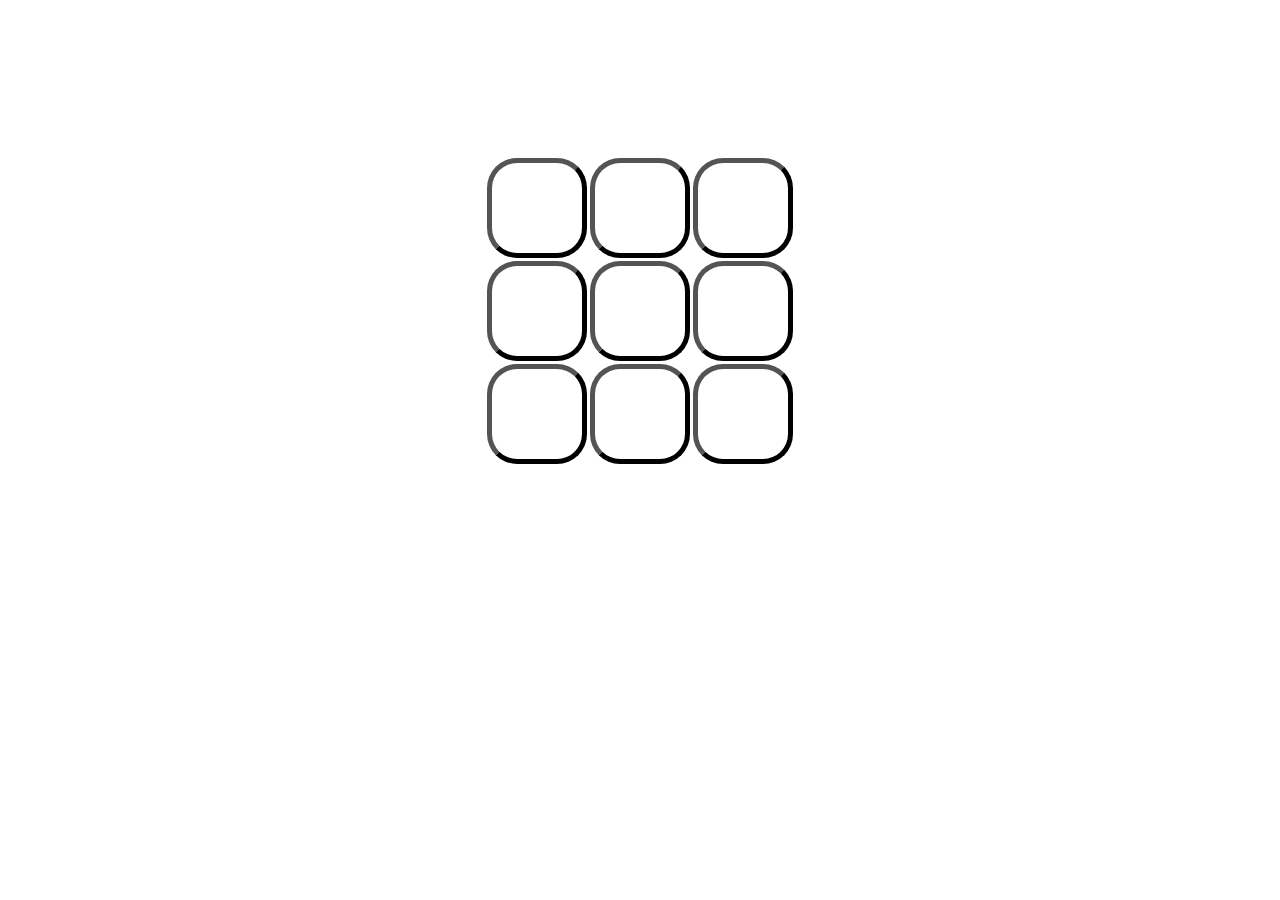
<file: Jogo/fase1/index.html>
<!DOCTYPE html>
<html lang="en">
<head>
  <meta charset="UTF-8">
  <meta http-equiv="X-UA-Compatible" content="IE=edge">
  <meta name="viewport" content="width=device-width, initial-scale=1.0">
  <title>fase 1</title>
  <link rel="stylesheet" href="index.css">
</head>
<body>
  <main>
    <h1>JOGO DA VELHA</h1>
    <h1>Fase 1</h1>


    <div class="jogo">
        <button id="1" class="posicao"></button>
        <button id="2" class="posicao"></button>
        <button id="3" class="posicao"></button>
        <button id="4" class="posicao"></button>
        <button id="5" class="posicao"></button>
        <button id="6" class="posicao"></button>
        <button id="7" class="posicao"></button>
        <button id="8" class="posicao"></button>
        <button id="9" class="posicao"></button>
      </div>
    <h2 class="jogador"></h2>
  </main>
  <script src="index.js"></script>

</body>
</html>
</file>
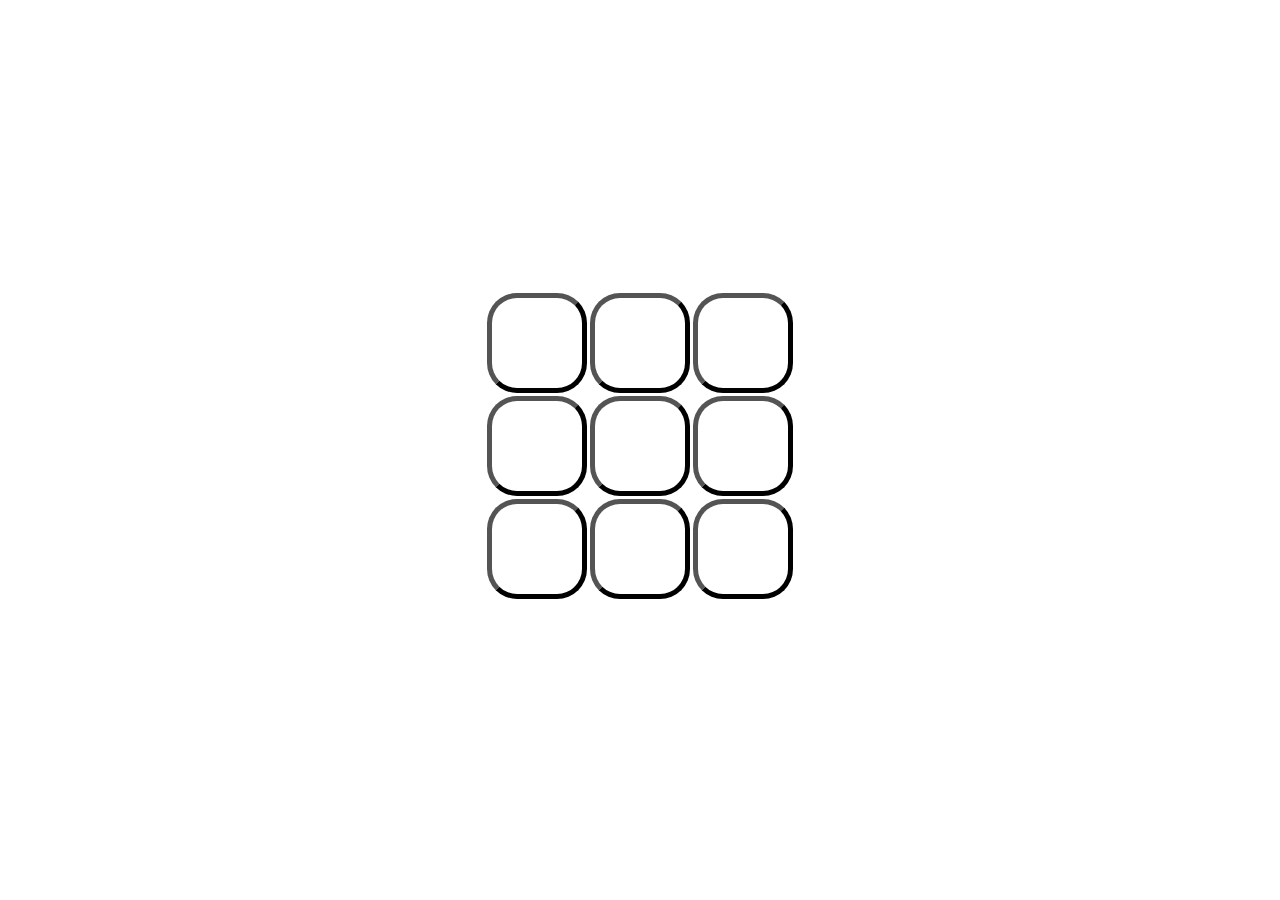
<file: Jogo/fase2/index.html>
<!DOCTYPE html>
<html lang="en">
<head>
  <meta charset="UTF-8">
  <meta http-equiv="X-UA-Compatible" content="IE=edge">
  <meta name="viewport" content="width=device-width, initial-scale=1.0">
  <title>Fase 2</title>
  <link rel="stylesheet" href="index.css">
</head>
<body>
  <main>
    <h1>JOGO DA VELHA
    </h1>
    <h1>Fase 2</h1>
    <div id="timer">
        <div class="tempo">
            00
        </div>
    </div>


    <div class="jogo">
        <button id="1" class="posicao"></button>
        <button id="2" class="posicao"></button>
        <button id="3" class="posicao"></button>
        <button id="4" class="posicao"></button>
        <button id="5" class="posicao"></button>
        <button id="6" class="posicao"></button>
        <button id="7" class="posicao"></button>
        <button id="8" class="posicao"></button>
        <button id="9" class="posicao"></button>
      </div>
    <h2 class="jogador"></h2>
  </main>
  <script src="index.js"></script>

</body>
</html>
</file>
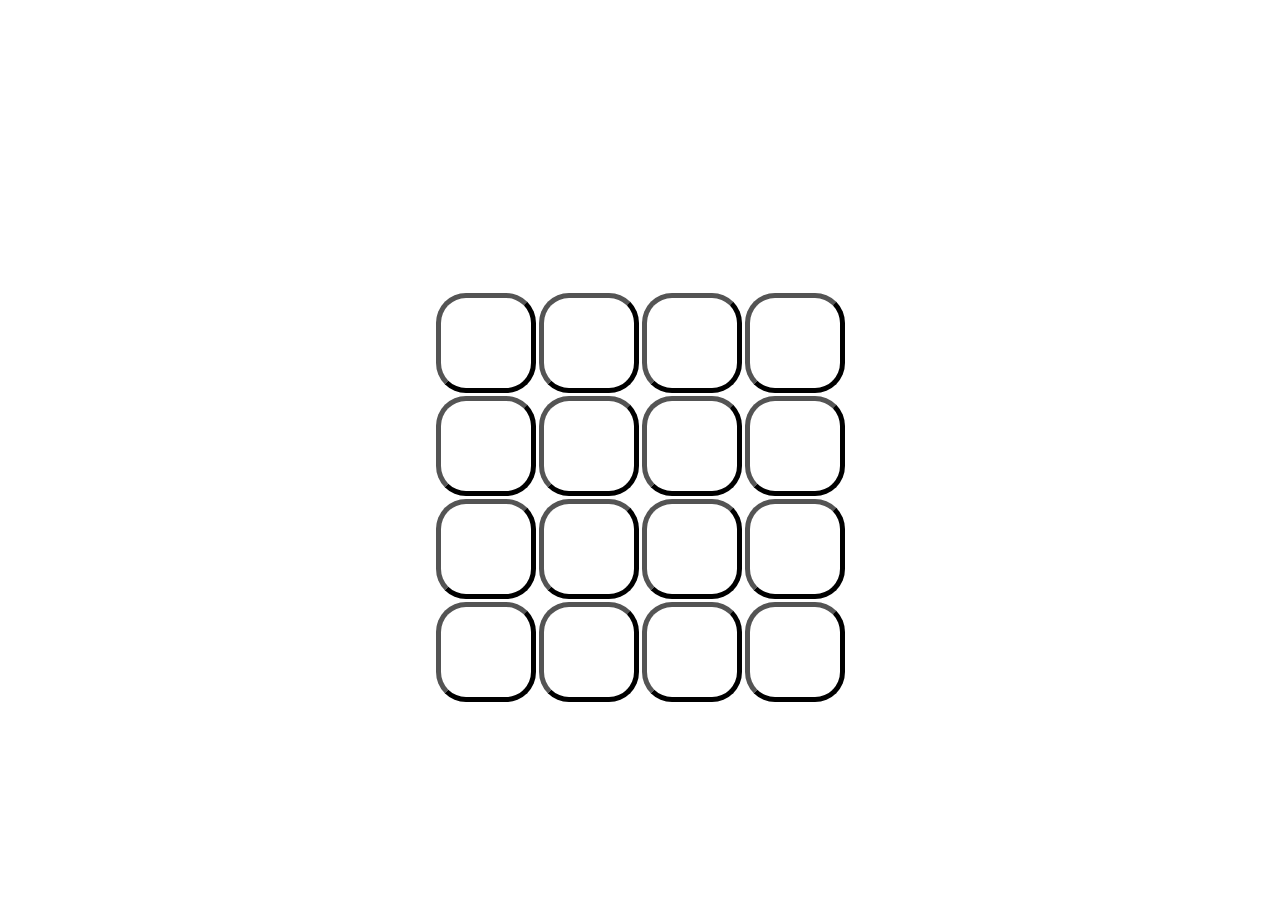
<file: Jogo/fase3/index.html>
<!DOCTYPE html>
<html lang="en">
<head>
  <meta charset="UTF-8">
  <meta http-equiv="X-UA-Compatible" content="IE=edge">
  <meta name="viewport" content="width=device-width, initial-scale=1.0">
  <title>Fase 3</title>
  <link rel="stylesheet" href="index.css">
</head>
<body>
  <main>
    <h1>JOGO DA VELHA</h1>
    <h1>Fase 3</h1>
    <div id="timer">
        <div class="tempo">
            00
        </div>
    </div>


    <div class="jogo">
        <button id="1" class="posicao"></button>
        <button id="2" class="posicao"></button>
        <button id="3" class="posicao"></button>
        <button id="4" class="posicao"></button>
        <button id="5" class="posicao"></button>
        <button id="6" class="posicao"></button>
        <button id="7" class="posicao"></button>
        <button id="8" class="posicao"></button>
        <button id="9" class="posicao"></button>
        <button id="10"class="posicao"></button>
        <button id="11"class="posicao"></button>
        <button id="12"class="posicao"></button>
        <button id="13"class="posicao"></button>
        <button id="14"class="posicao"></button>
        <button id="15"class="posicao"></button>
        <button id="16"class="posicao"></button>
      </div>
    <h2 class="jogador"></h2>
  </main>
  <script src="index.js"></script>

</body>
</html>
</file>
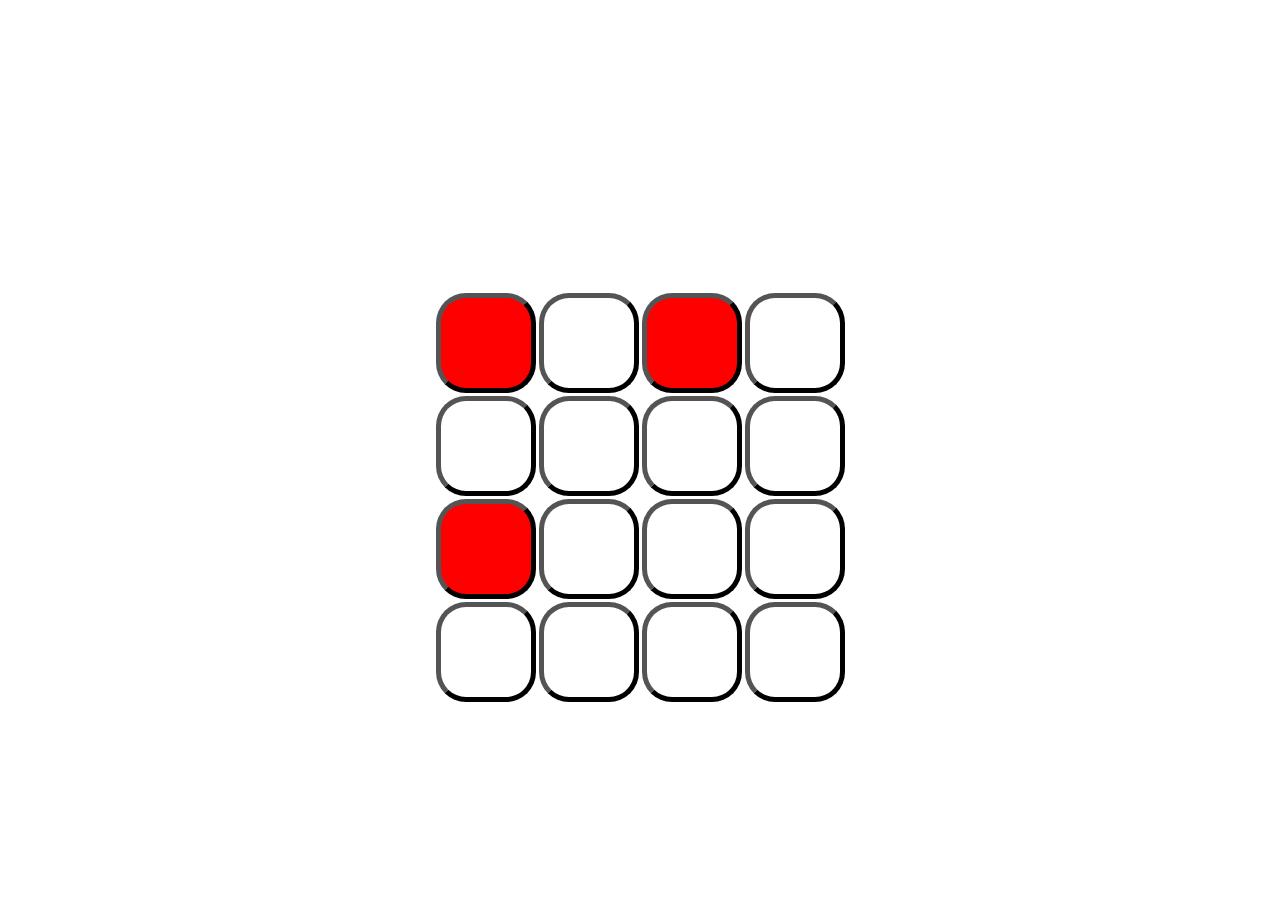
<file: Jogo/fase4/index.html>
<!DOCTYPE html>
<html lang="en">
<head>
  <meta charset="UTF-8">
  <meta http-equiv="X-UA-Compatible" content="IE=edge">
  <meta name="viewport" content="width=device-width, initial-scale=1.0">
  <title>Fase 4</title>
  <link rel="stylesheet" href="index.css">
</head>
<body>
  <main>
    <h1>JOGO DA VELHA</h1>
    <h1>Fase 4</h1>
    <div id="timer">
        <div class="tempo">
            00
        </div>
    </div>


    <div class="jogo">
        <button id="1" class="posicao"></button>
        <button id="2" class="posicao"></button>
        <button id="3" class="posicao"></button>
        <button id="4" class="posicao"></button>
        <button id="5" class="posicao"></button>
        <button id="6" class="posicao"></button>
        <button id="7" class="posicao"></button>
        <button id="8" class="posicao"></button>
        <button id="9" class="posicao"></button>
        <button id="10"class="posicao"></button>
        <button id="11"class="posicao"></button>
        <button id="12"class="posicao"></button>
        <button id="13"class="posicao"></button>
        <button id="14"class="posicao"></button>
        <button id="15"class="posicao"></button>
        <button id="16"class="posicao"></button>
      </div>
    <h2 class="jogador"></h2>
  </main>
  <script src="index.js"></script>

</body>
</html>
</file>
<file: Jogo/fase1/index.css>
body {
    font-family: Arial;
    text-align: center;
    background-image: url(https://th.bing.com/th/id/R.306b6617ae8d1a0db29d81f366ec64d4?rik=6czfvSdpB%2bSW7w&pid=ImgRaw&r=0);
    background-size:auto;
    background-position: center;
    margin: 0;
    padding: 20px;
}

h1 {
    color: #ffffff;
}


.jogo {
    display: grid;
    grid-template-columns: repeat(3, 100px);
    justify-content: center;
    grid-gap: 3px;
    margin: 20px auto;

}

button.posicao {
    width: 100px;
    height: 100px;
    background-color: #fff;
    color: black;
    font-size: 50px;
    border-radius: 30px;
    border-color: black;
    border-width: 5px;
}





.jogador {
    margin-top: 20px;
    font-size: 1.5em;
    color: #ffffff;
}
</file>
<file: Jogo/fase2/index.css>
body {
    font-family: Arial;
    text-align: center;
    background-image: url(https://th.bing.com/th/id/R.306b6617ae8d1a0db29d81f366ec64d4?rik=6czfvSdpB%2bSW7w&pid=ImgRaw&r=0);
    background-size:auto;
    background-position: center;
    margin: 0;
    padding: 20px;
}

h1 {
    color: #ffffff;
}
#timer{
    color: #ffffff;
    font-size: 100px;
}


.jogo {
    display: grid;
    grid-template-columns: repeat(3, 100px);
    justify-content: center;
    grid-gap: 3px;
    margin: 20px auto;

}

button.posicao {
    width: 100px;
    height: 100px;
    background-color: #fff;
    color: black;
    font-size: 50px;
    border-radius: 30px;
    border-color: black;
    border-width: 5px;
}





.jogador {
    margin-top: 20px;
    font-size: 1.5em;
    color: #ffffff;
}
</file>
<file: Jogo/fase3/index.css>
body {
    font-family: Arial;
    text-align: center;
    background-image: url(https://th.bing.com/th/id/R.306b6617ae8d1a0db29d81f366ec64d4?rik=6czfvSdpB%2bSW7w&pid=ImgRaw&r=0);
    background-size:auto;
    background-position: center;
    margin: 0;
    padding: 20px;
}

h1 {
    color: #ffffff;
}
#timer{
    color: #ffffff;
    font-size: 100px;
}


.jogo {
    display: grid;
    grid-template-columns: repeat(4, 100px);
    justify-content: center;
    grid-gap: 3px;
    margin: 20px auto;

}

button.posicao {
    width: 100px;
    height: 100px;
    background-color: #fff;
    color: black;
    font-size: 50px;
    border-radius: 30px;
    border-color: black;
    border-width: 5px;
}





.jogador {
    margin-top: 20px;
    font-size: 1.5em;
    color: #ffffff;
}
</file>
<file: Jogo/fase4/index.css>
body {
    font-family: Arial;
    text-align: center;
    background-image: url(https://th.bing.com/th/id/R.306b6617ae8d1a0db29d81f366ec64d4?rik=6czfvSdpB%2bSW7w&pid=ImgRaw&r=0);
    background-size:auto;
    background-position: center;
    margin: 0;
    padding: 20px;
}

h1 {
    color: #ffffff;
}
#timer{
    color: #ffffff;
    font-size: 100px;
}


.jogo {
    display: grid;
    grid-template-columns: repeat(4, 100px);
    justify-content: center;
    grid-gap: 3px;
    margin: 20px auto;

}

button.posicao {
    width: 100px;
    height: 100px;
    background-color: #fff;
    color: black;
    font-size: 50px;
    border-radius: 30px;
    border-color: black;
    border-width: 5px;
}





.jogador {
    margin-top: 20px;
    font-size: 1.5em;
    color: #ffffff;
}
</file>
